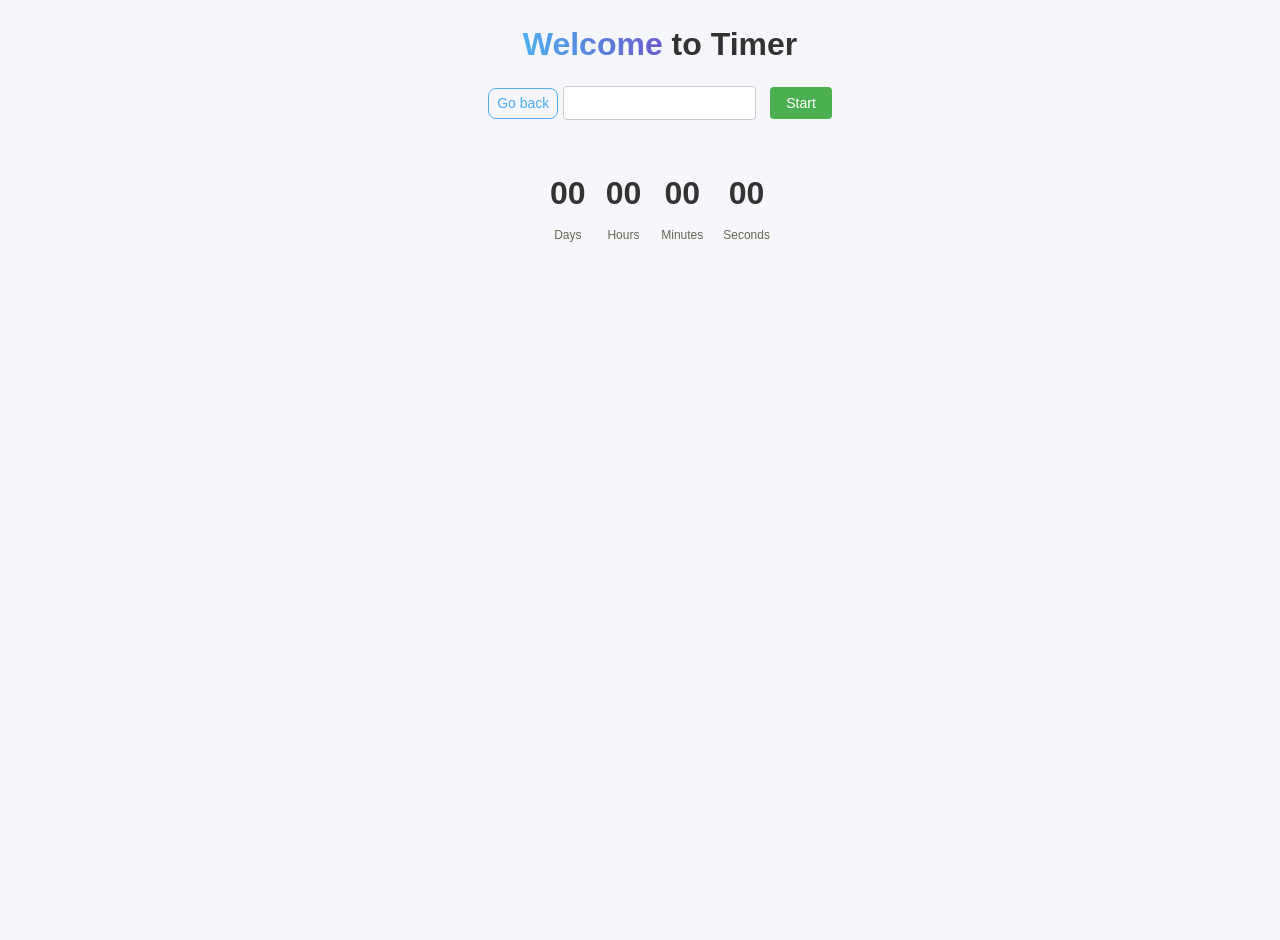
<file: src/1-timer.html>
<!doctype html>
<html lang="en">
  <head>
    <meta charset="UTF-8" />
    <meta http-equiv="X-UA-Compatible" content="IE=edge" />
    <meta name="viewport" content="width=device-width, initial-scale=1.0" />
    <title>Timer</title>
    <link rel="stylesheet" href="./css/styles.css" />
  </head>
  <body>
    <main>
      <h1 class="main-title">
        <span class="main-title-gradient">Welcome</span> to Timer
      </h1>
      <a class="back-link" href="./index.html">Go back</a>
      <input type="text" id="datetime-picker" />
      <button type="button" data-start>Start</button>

      <div class="timer">
        <div class="field">
          <span class="value" data-days>00</span>
          <span class="label">Days</span>
        </div>
        <div class="field">
          <span class="value" data-hours>00</span>
          <span class="label">Hours</span>
        </div>
        <div class="field">
          <span class="value" data-minutes>00</span>
          <span class="label">Minutes</span>
        </div>
        <div class="field">
          <span class="value" data-seconds>00</span>
          <span class="label">Seconds</span>
        </div>
      </div>
    </main>
    <script type="module" src="./js/1-timer.js"></script>
  </body>
</html>
</file>
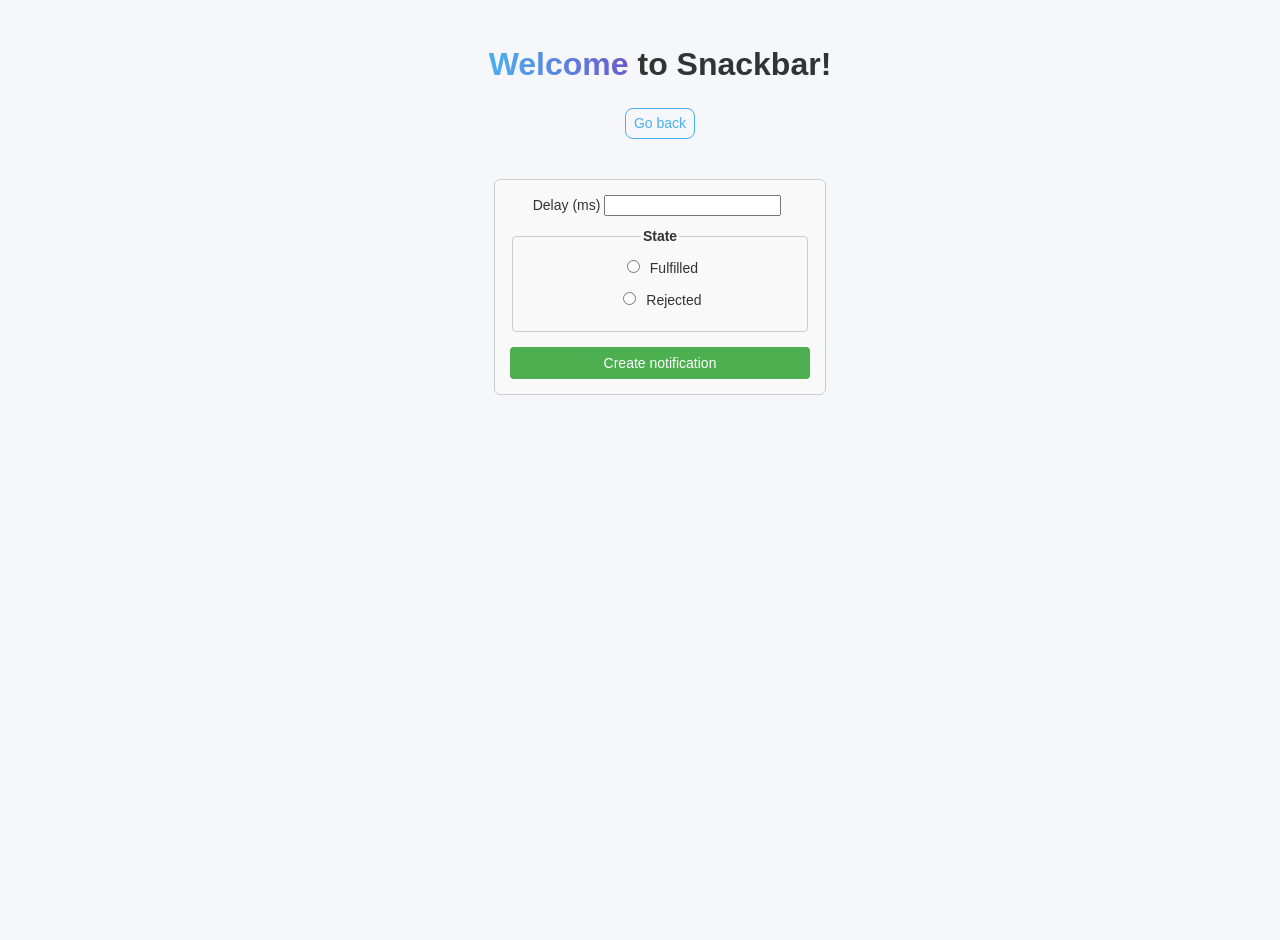
<file: src/2-snackbar.html>
<!doctype html>
<html lang="en">
  <head>
    <meta charset="UTF-8" />
    <meta http-equiv="X-UA-Compatible" content="IE=edge" />
    <meta name="viewport" content="width=device-width, initial-scale=1.0" />
    <title>Form</title>
    <link rel="stylesheet" href="./css/styles.css" />
  </head>
  <body>
    <main>
      <div class="container">
        <h1 class="main-title">
          <span class="main-title-gradient">Welcome</span> to Snackbar!
        </h1>
        <a class="back-link" href="./index.html">Go back</a>
        <form class="form">
          <label>
            Delay (ms)
            <input type="number" name="delay" required />
          </label>

          <fieldset>
            <legend>State</legend>
            <label>
              <input type="radio" name="state" value="fulfilled" required />
              Fulfilled
            </label>
            <label>
              <input type="radio" name="state" value="rejected" required />
              Rejected
            </label>
          </fieldset>

          <button type="submit">Create notification</button>
        </form>
      </div>
    </main>
    <script type="module" src="./js/2-snackbar.js"></script>
  </body>
</html>
</file>
<file: src/css/styles.css>
/**
  |============================
  | include css partials with
  | default @import url()
  |============================
*/
/* Common styles */
@import url('./reset.css');
@import url('./base.css');
@import url('./container.css');
@import url('./animations.css');

/* Sections style */
@import url('./header.css');
@import url('./back-link.css');
@import url('./2-snackbar.css');
@import url('./1-timer.css');
</file>
